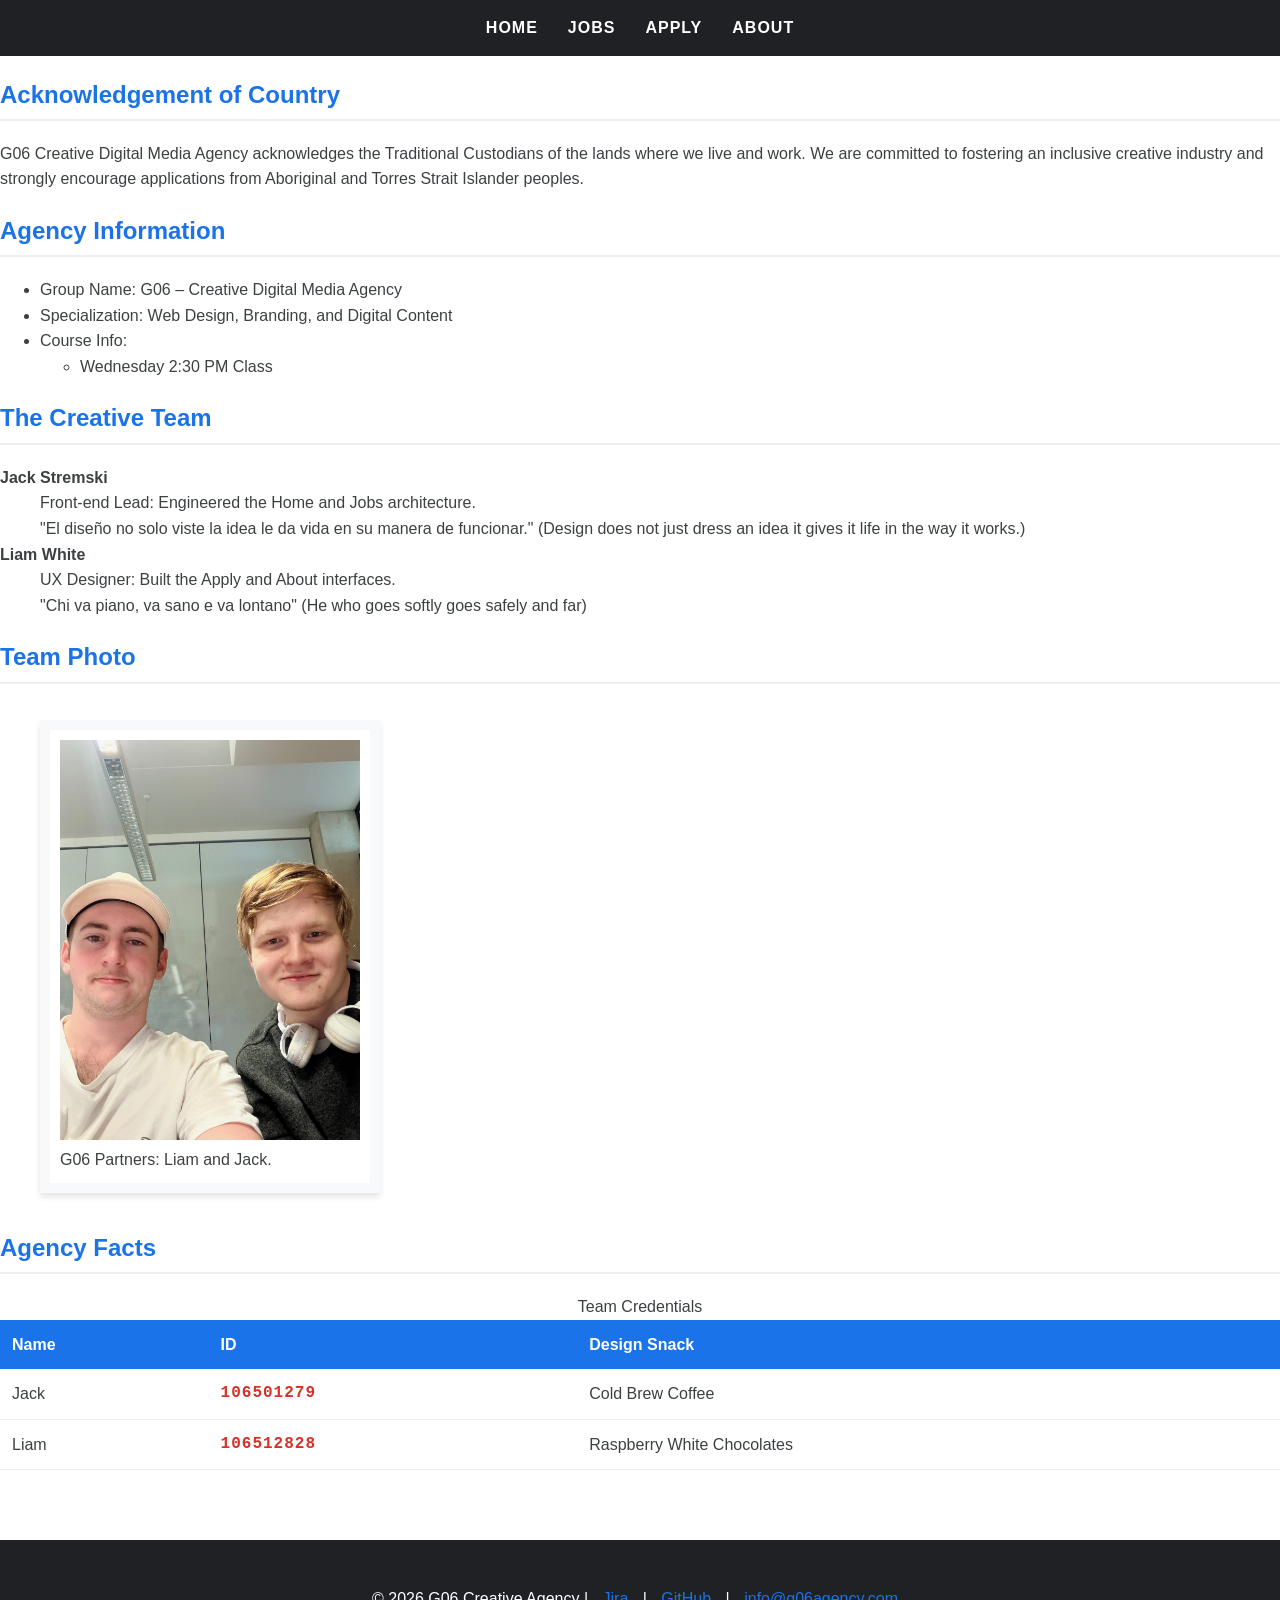
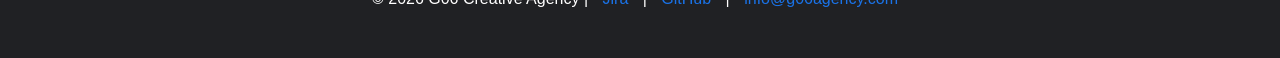
<file: about.html>
<!doctype html>
<html lang="en">
  <head>
    <meta charset="UTF-8" />
    <meta name="viewport" content="width=device-width, initial-scale=1.0" />
    <title>About Us | G06 Creative Agency</title>
    <link rel="stylesheet" href="styles.css" />
    <style>
      h2 {
        color: #1a73e8;
        border-bottom: 2px solid #eee;
        padding-bottom: 5px;
      }
    </style>
  </head>
  <body>
    <header>
      <nav>
        <ul>
          <li><a href="index.html">Home</a></li>
          <li><a href="jobs.html">Jobs</a></li>
          <li><a href="apply.html">Apply</a></li>
          <li><a href="about.html">About</a></li>
        </ul>
      </nav>
    </header>

    <main>
      <section>
        <h2 style="font-size: 1.5rem">Acknowledgement of Country</h2>
        <p>
          G06 Creative Digital Media Agency acknowledges the Traditional
          Custodians of the lands where we live and work. We are committed to
          fostering an inclusive creative industry and strongly encourage
          applications from Aboriginal and Torres Strait Islander peoples.
        </p>
      </section>

      <section>
        <h2>Agency Information</h2>
        <ul>
          <li>Group Name: G06 – Creative Digital Media Agency</li>
          <li>Specialization: Web Design, Branding, and Digital Content</li>
          <li>
            Course Info:
            <ul>
              <li>Wednesday 2:30 PM Class</li>
            </ul>
          </li>
        </ul>
      </section>

      <section>
        <h2>The Creative Team</h2>
        <dl>
          <dt><strong>Jack Stremski</strong></dt>
          <dd>Front-end Lead: Engineered the Home and Jobs architecture.</dd>
          <dd>
            "El diseño no solo viste la idea le da vida en su manera de funcionar."
            (Design does not just dress an idea it gives it life in the way it works.)
          </dd>

          <dt><strong>Liam White</strong></dt>
          <dd>UX Designer: Built the Apply and About interfaces.</dd>
          <dd>
            "Chi va piano, va sano e va lontano" (He who goes softly goes safely
            and far)
          </dd>
        </dl>
      </section>

      <section>
        <h2>Team Photo</h2>
        <figure class="team-border">
          <img src="group-photo.jpg" alt="G06 Creative Team" width="300" />
          <figcaption>G06 Partners: Liam and Jack.</figcaption>
        </figure>
      </section>

      <section>
        <h2>Agency Facts</h2>
        <table>
          <caption>
            Team Credentials
          </caption>
          <thead>
            <tr>
              <th>Name</th>
              <th>ID</th>
              <th>Design Snack</th>
            </tr>
          </thead>
          <tbody>
            <tr>
              <td>Jack</td>
              <td class="id-style">106501279</td>
              <td>Cold Brew Coffee</td>
            </tr>
            <tr>
              <td>Liam</td>
              <td class="id-style">106512828</td>
              <td>Raspberry White Chocolates</td>
            </tr>
          </tbody>
        </table>
      </section>
    </main>

    <footer>
      <p>
        &copy; 2026 G06 Creative Agency |
        <a href="https://student-team-fnet57yj.atlassian.net/jira/software/projects/KAN/boards/2?jql=">Jira</a> |
        <a href="https://github.com/grageriann/Group-Project-Assignment">GitHub</a> |
        <a href="mailto:info@g06agency.com">info@g06agency.com</a>
      </p>
    </footer>
  </body>
</html>
</file>
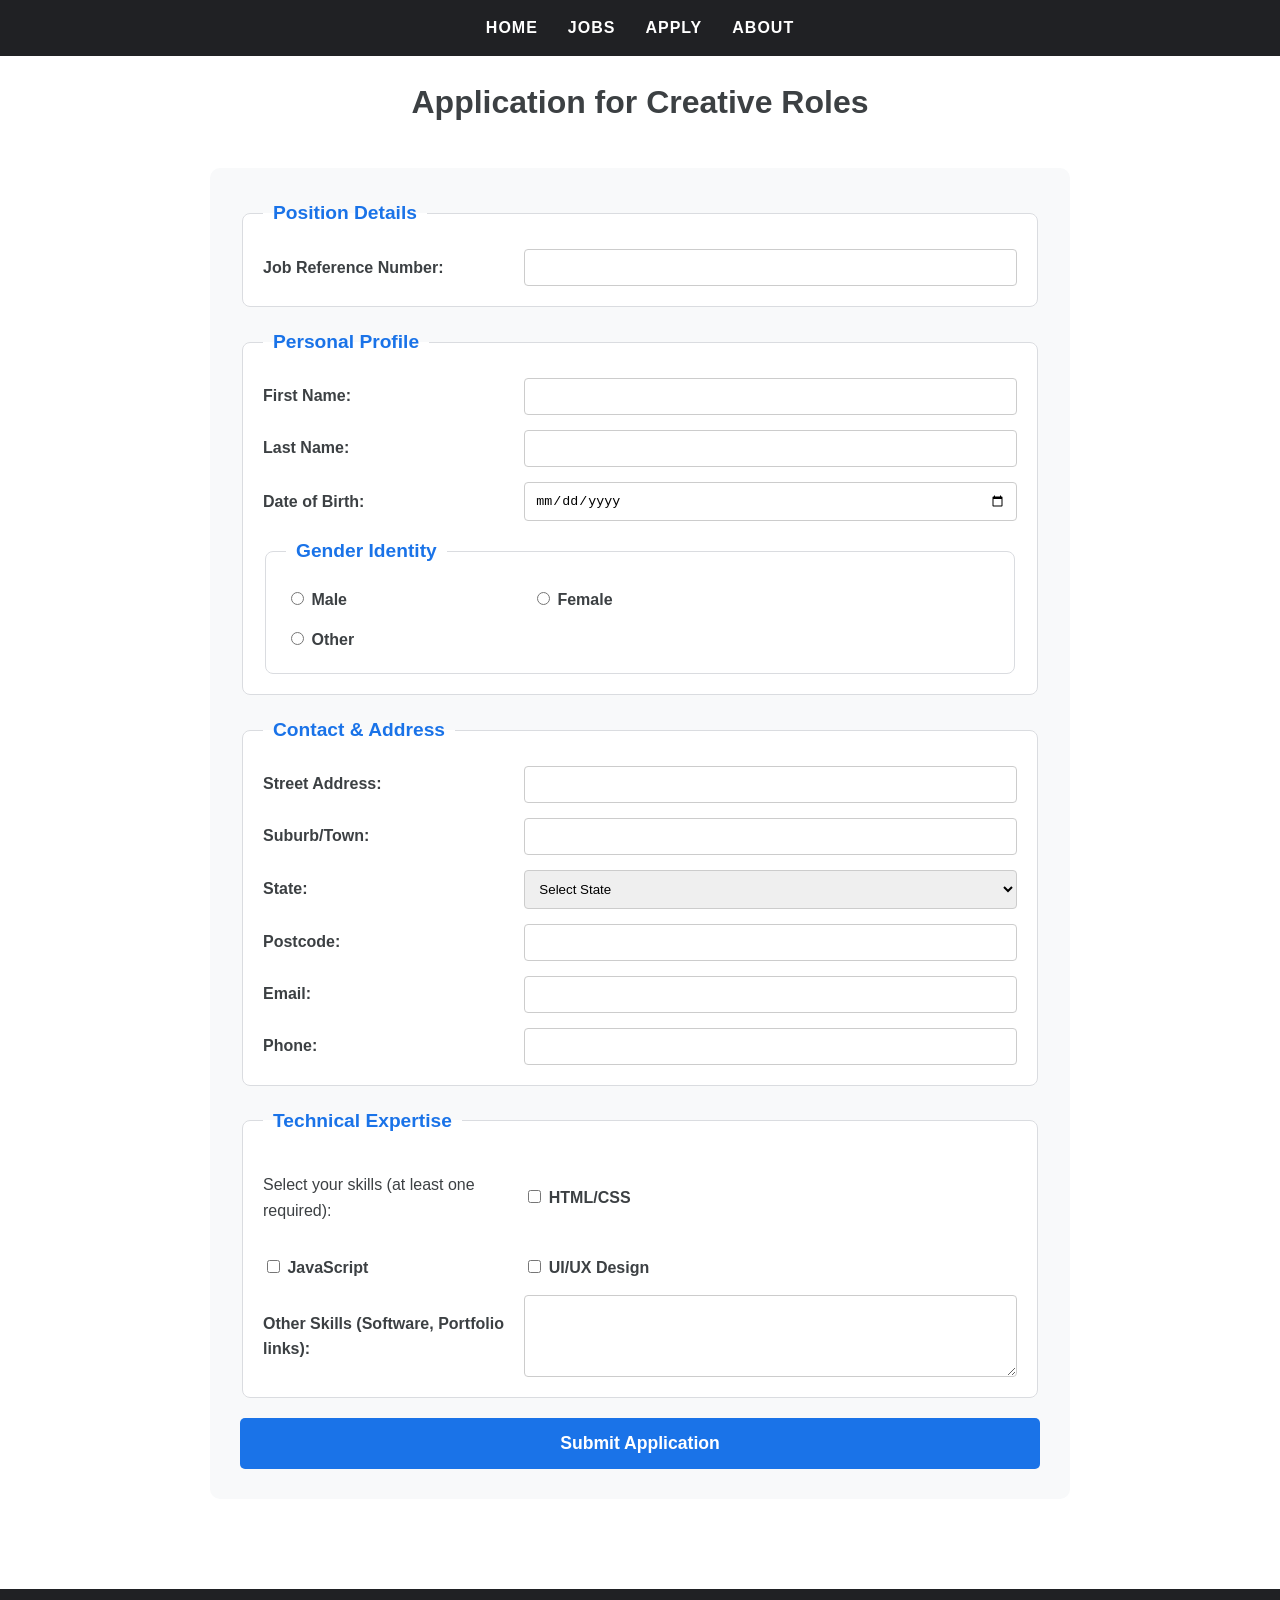
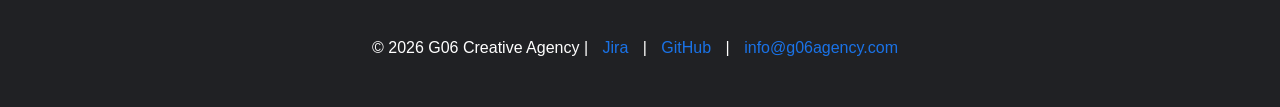
<file: apply.html>
<!doctype html>
<html lang="en">
  <head>
    <meta charset="UTF-8" />
    <meta name="viewport" content="width=device-width, initial-scale=1.0" />
    <title>Join the Team | G06 Agency</title>
    <link rel="stylesheet" href="styles.css" />
    <style>
      /* Required Embedded CSS example */
      legend {
        font-size: 1.2rem;
        color: #1a73e8;
        font-weight: bold;
      }
    </style>
  </head>
  <body>
    <header>
      <nav>
        <ul>
          <li><a href="index.html">Home</a></li>
          <li><a href="jobs.html">Jobs</a></li>
          <li><a href="apply.html">Apply</a></li>
          <li><a href="about.html">About</a></li>
        </ul>
      </nav>
    </header>

    <main>
      <h1 style="text-align: center">Application for Creative Roles</h1>

      <form
        action="https://mercury.swin.edu.au/it000000/formtest.php"
        method="post"
      >
        <fieldset>
          <legend>Position Details</legend>
          <label for="job_ref">Job Reference Number:</label>
          <input
            type="text"
            id="job_ref"
            name="job_ref"
            pattern="[A-Za-z0-9]{5}"
            required
            title="Exactly 5 alphanumeric characters"
          />
        </fieldset>

        <fieldset>
          <legend>Personal Profile</legend>
          <label for="first_name">First Name:</label>
          <input
            type="text"
            id="first_name"
            name="first_name"
            maxlength="20"
            pattern="[A-Za-z]+"
            required
          />

          <label for="last_name">Last Name:</label>
          <input
            type="text"
            id="last_name"
            name="last_name"
            maxlength="20"
            pattern="[A-Za-z]+"
            required
          />

          <label for="dob">Date of Birth:</label>
          <input type="date" id="dob" name="dob" required />

          <fieldset>
            <legend>Gender Identity</legend>
            <label
              ><input type="radio" name="gender" value="male" required />
              Male</label
            >
            <label
              ><input type="radio" name="gender" value="female" /> Female</label
            >
            <label
              ><input type="radio" name="gender" value="other" /> Other</label
            >
          </fieldset>
        </fieldset>

        <fieldset>
          <legend>Contact & Address</legend>
          <label for="street">Street Address:</label>
          <input
            type="text"
            id="street"
            name="street"
            maxlength="40"
            required
          />

          <label for="suburb">Suburb/Town:</label>
          <input
            type="text"
            id="suburb"
            name="suburb"
            maxlength="40"
            required
          />

          <label for="state">State:</label>
          <select id="state" name="state" required>
            <option value="">Select State</option>
            <option value="VIC">VIC</option>
            <option value="NSW">NSW</option>
            <option value="QLD">QLD</option>
            <option value="NT">NT</option>
            <option value="WA">WA</option>
            <option value="SA">SA</option>
            <option value="TAS">TAS</option>
            <option value="ACT">ACT</option>
          </select>

          <label for="postcode">Postcode:</label>
          <input
            type="text"
            id="postcode"
            name="postcode"
            pattern="\d{4}"
            required
            title="Exactly 4 digits"
          />

          <label for="email">Email:</label>
          <input
            type="email"
            id="email"
            name="email"
            required
            pattern="[a-z0-9._%+-]+@[a-z0-9.-]+\.[a-z]{2,}$"
            title="Please enter a valid email address (e.g. name@domain.com)"
          />

          <label for="phone">Phone:</label>
          <input
            type="tel"
            id="phone"
            name="phone"
            pattern="\d{8,12}"
            required
            title="8–12 digits"
          />
        </fieldset>

        <fieldset>
          <legend>Technical Expertise</legend>
          <p>Select your skills (at least one required):</p>
          <label
            ><input type="checkbox" name="skills[]" value="HTML" required />
            HTML/CSS</label
          >
          <label
            ><input type="checkbox" name="skills[]" value="JS" />
            JavaScript</label
          >
          <label
            ><input type="checkbox" name="skills[]" value="UX" /> UI/UX
            Design</label
          >

          <label for="other_skills"
            >Other Skills (Software, Portfolio links):</label
          >
          <textarea id="other_skills" name="other_skills" rows="4"></textarea>
        </fieldset>

        <input
          type="submit"
          value="Submit Application"
          style="
            background: #1a73e8;
            color: white;
            padding: 15px;
            border: none;
            border-radius: 5px;
            cursor: pointer;
          "
        />
      </form>
    </main>

    <footer>
      <p>
        &copy; 2026 G06 Creative Agency |
        <a href="https://student-team-fnet57yj.atlassian.net/jira/software/projects/KAN/boards/2?jql=">Jira</a> |
        <a href="https://github.com/grageriann/Group-Project-Assignment">GitHub</a> |
        <a href="mailto:info@g06agency.com">info@g06agency.com</a>
      </p>
    </footer>
  </body>
</html>
</file>
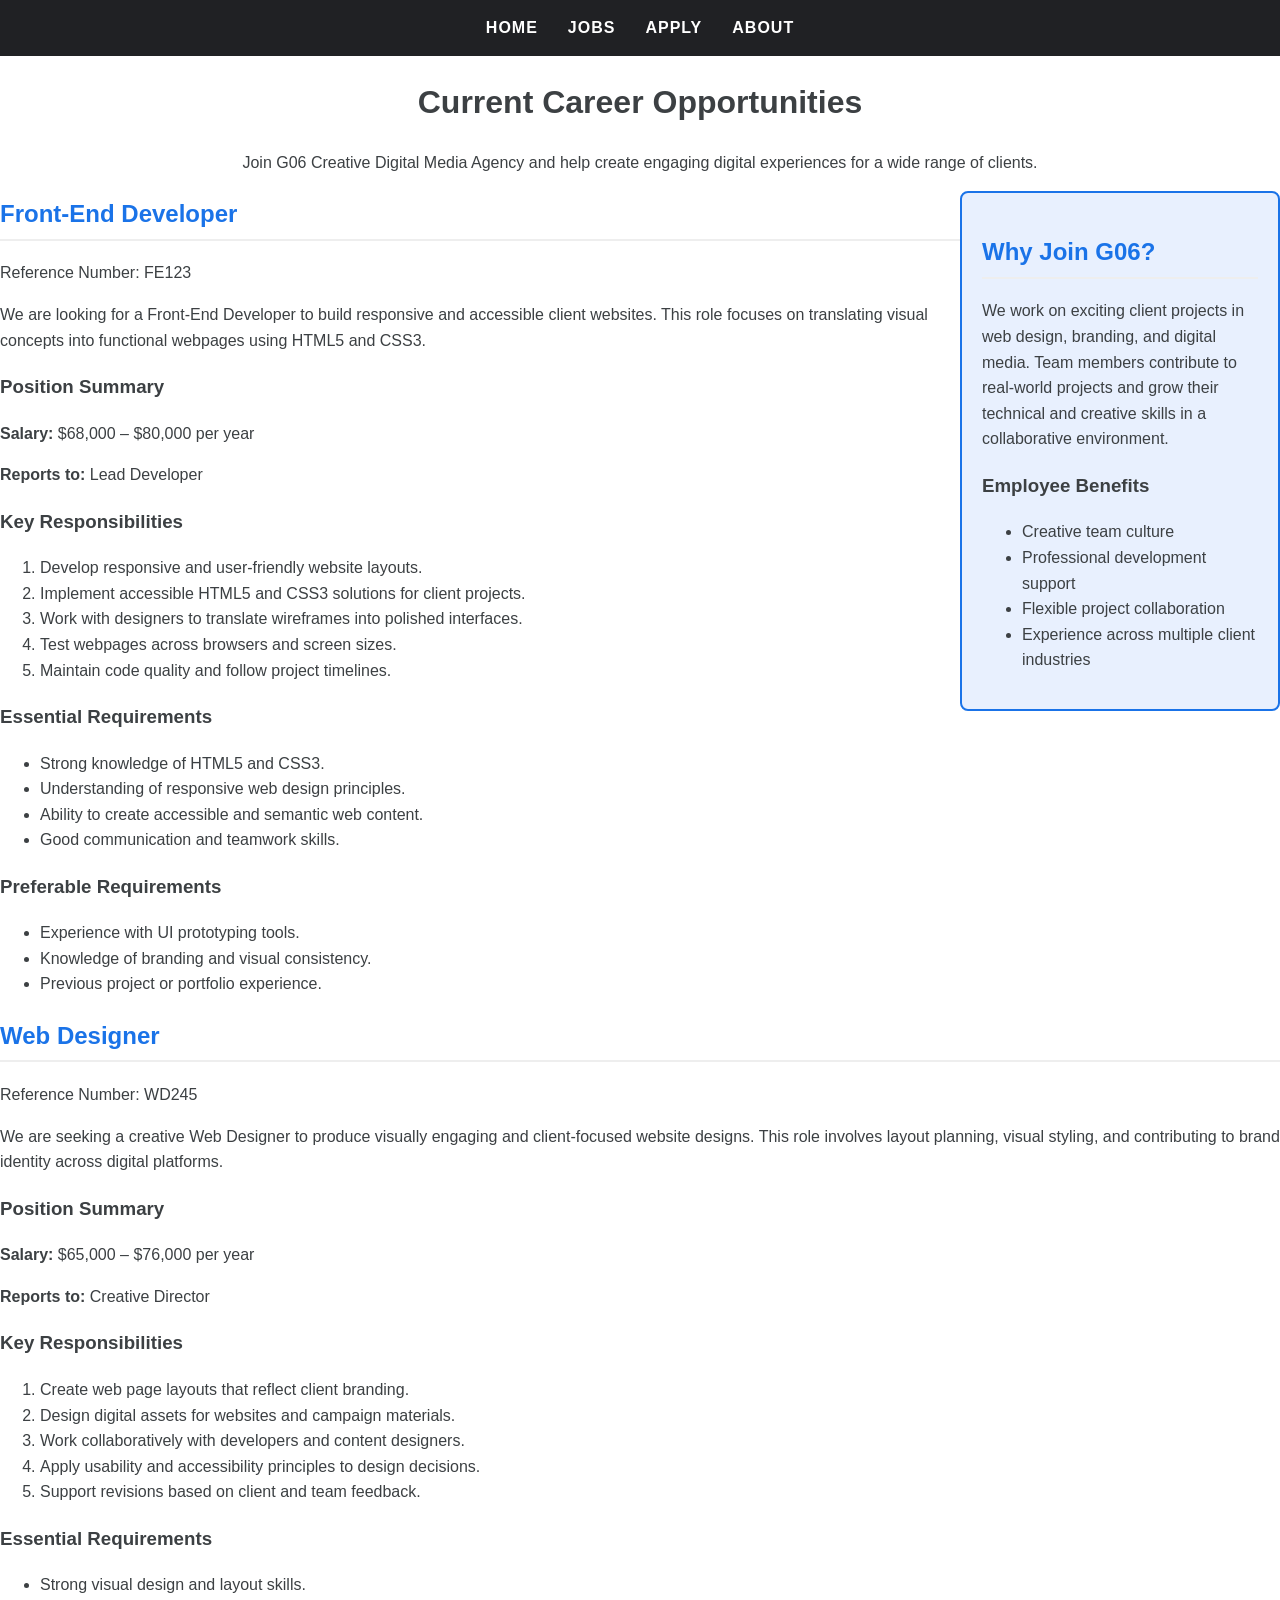
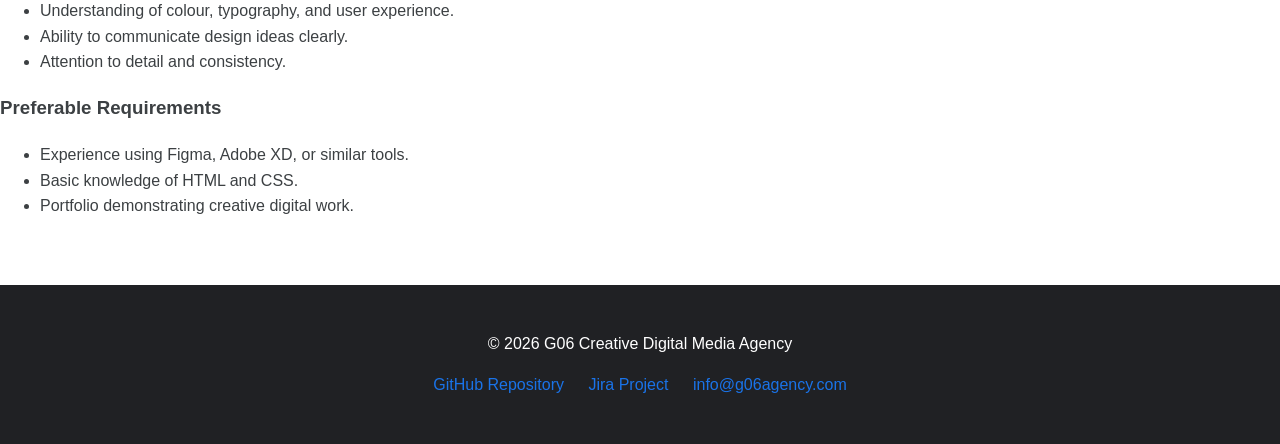
<file: jobs.html>
<!doctype html>
<html lang="en">
  <head>
    <meta charset="UTF-8">
    <meta name="viewport" content="width=device-width, initial-scale=1.0">
    <title>Jobs | G06 Creative Digital Media Agency</title>
    <link rel="stylesheet" href="styles.css">
  </head>
  <body>
    <header>
      <nav>
        <ul>
          <li><a href="index.html">Home</a></li>
          <li><a href="jobs.html">Jobs</a></li>
          <li><a href="apply.html">Apply</a></li>
          <li><a href="about.html">About</a></li>
        </ul>
      </nav>
    </header>

    <main class="jobs-container">
      <h1 style="text-align: center;">Current Career Opportunities</h1>
      <p style="text-align: center;">
        Join G06 Creative Digital Media Agency and help create engaging digital
        experiences for a wide range of clients.
      </p>

      <aside>
        <h2>Why Join G06?</h2>
        <p>
          We work on exciting client projects in web design, branding, and digital media.
          Team members contribute to real-world projects and grow their technical and
          creative skills in a collaborative environment.
        </p>
        <h3>Employee Benefits</h3>
        <ul>
          <li>Creative team culture</li>
          <li>Professional development support</li>
          <li>Flexible project collaboration</li>
          <li>Experience across multiple client industries</li>
        </ul>
      </aside>

      <section class="job-card">
        <h2>Front-End Developer</h2>
        <p class="job-meta" id="front-end-developer">Reference Number: FE123</p>
        <p>
          We are looking for a Front-End Developer to build responsive and accessible
          client websites. This role focuses on translating visual concepts into
          functional webpages using HTML5 and CSS3.
        </p>

        <section>
          <h3>Position Summary</h3>
          <p><strong>Salary:</strong> $68,000 – $80,000 per year</p>
          <p><strong>Reports to:</strong> Lead Developer</p>
        </section>

        <section>
          <h3>Key Responsibilities</h3>
          <ol>
            <li>Develop responsive and user-friendly website layouts.</li>
            <li>Implement accessible HTML5 and CSS3 solutions for client projects.</li>
            <li>Work with designers to translate wireframes into polished interfaces.</li>
            <li>Test webpages across browsers and screen sizes.</li>
            <li>Maintain code quality and follow project timelines.</li>
          </ol>
        </section>

        <section>
          <h3>Essential Requirements</h3>
          <ul>
            <li>Strong knowledge of HTML5 and CSS3.</li>
            <li>Understanding of responsive web design principles.</li>
            <li>Ability to create accessible and semantic web content.</li>
            <li>Good communication and teamwork skills.</li>
          </ul>
        </section>

        <section>
          <h3>Preferable Requirements</h3>
          <ul>
            <li>Experience with UI prototyping tools.</li>
            <li>Knowledge of branding and visual consistency.</li>
            <li>Previous project or portfolio experience.</li>
          </ul>
        </section>
      </section>

      <section class="job-card">
        <h2>Web Designer</h2>
        <p class="job-meta" id="web-designer">Reference Number: WD245</p>
        <p>
          We are seeking a creative Web Designer to produce visually engaging and
          client-focused website designs. This role involves layout planning, visual
          styling, and contributing to brand identity across digital platforms.
        </p>

        <section>
          <h3>Position Summary</h3>
          <p><strong>Salary:</strong> $65,000 – $76,000 per year</p>
          <p><strong>Reports to:</strong> Creative Director</p>
        </section>

        <section>
          <h3>Key Responsibilities</h3>
          <ol>
            <li>Create web page layouts that reflect client branding.</li>
            <li>Design digital assets for websites and campaign materials.</li>
            <li>Work collaboratively with developers and content designers.</li>
            <li>Apply usability and accessibility principles to design decisions.</li>
            <li>Support revisions based on client and team feedback.</li>
          </ol>
        </section>

        <section>
          <h3>Essential Requirements</h3>
          <ul>
            <li>Strong visual design and layout skills.</li>
            <li>Understanding of colour, typography, and user experience.</li>
            <li>Ability to communicate design ideas clearly.</li>
            <li>Attention to detail and consistency.</li>
          </ul>
        </section>

        <section>
          <h3>Preferable Requirements</h3>
          <ul>
            <li>Experience using Figma, Adobe XD, or similar tools.</li>
            <li>Basic knowledge of HTML and CSS.</li>
            <li>Portfolio demonstrating creative digital work.</li>
          </ul>
        </section>
      </section>
    </main>

    <footer>
      <p>&copy; 2026 G06 Creative Digital Media Agency</p>
      <p>
        <a href="https://github.com/grageriann/Group-Project-Assignment/tree/main" target="_blank">GitHub Repository</a>
        <a href="https://student-team-fnet57yj.atlassian.net/jira/software/projects/KAN/boards/2" target="_blank">Jira Project</a>
        <a href="mailto:jacksonstremski@icloud.com">info@g06agency.com</a>
      </p>
    </footer>
  </body>
</html>
</file>
<file: styles.css>
/* PROJECT: G06 Creative Digital Media Agency 
   FILE: styles.css
   AUTHORS: Jack Stremski & Liam White
   DESCRIPTION: Main external stylesheet for the recruitment website.
*/

/*Root Variables for Brand Consistency*/
:root {
    --primary-blue: #1a73e8;
    --dark-grey: #202124;
    --light-grey: #f8f9fa;
    --text-color: #3c4043;
    --white: #ffffff;
    --hover-blue: #e8f0fe;
}

/*  Global Elements  */
body {
    font-family: 'Segoe UI', Tahoma, Geneva, Verdana, sans-serif;
    margin: 0;
    padding: 0;
    line-height: 1.6;
    color: var(--text-color);
}

h2 {
    color: #1a73e8;
    border-bottom: 2px solid #eee;
    padding-bottom: 5px;
  }

/*  Accessibility: Focus States */
a:focus, 
input:focus, 
select:focus, 
textarea:focus {
    outline: 3px solid var(--primary-blue);
    outline-offset: 2px;
}

/*  Common Navigation Menu  */
nav ul {
    list-style-type: none;
    background-color: var(--dark-grey);
    padding: 15px;
    margin: 0;
    display: flex;
    justify-content: center;
}

nav ul li {
    margin: 0 15px;
}

nav ul li a {
    color: var(--white);
    text-decoration: none;
    font-weight: bold;
    text-transform: uppercase;
    letter-spacing: 1px;
    transition: color 0.3s ease;
}

nav ul li a:hover {
    color: var(--primary-blue);
}

/*  Index Page: Background Graphic  */
#index-body {
    background-image: linear-gradient(rgba(0, 0, 0, 0.6), rgba(255, 255, 255, 0.6)), 
                      url('agency-hero.jpg');
    background-size: cover;
    background-position: center;
    background-attachment: fixed;
}

/*  Jobs Page: Specific Requirements  */
aside {
    float: right;
    width: 25%;
    margin-left: 15px;
    padding: 20px;
    border: 2px solid var(--primary-blue);
    background-color: var(--hover-blue);
    border-radius: 8px;
    box-sizing: border-box;
}

/* Clearfix for Main content when Aside is floated */
main::after {
    content: "";
    display: table;
    clear: both;
}

/*  Apply Page: Form Grid Layout  */
form {
    display: grid;
    grid-template-columns: 1fr 2fr;
    gap: 20px;
    max-width: 800px;
    margin: 40px auto;
    padding: 30px;
    background-color: var(--light-grey);
    border-radius: 10px;
}

fieldset {
    grid-column: span 2;
    display: grid;
    grid-template-columns: 1fr 2fr;
    gap: 15px;
    border: 1px solid #dadce0;
    padding: 20px;
    border-radius: 8px;
    background-color: var(--white);
}

legend {
    font-weight: bold;
    color: var(--primary-blue);
    padding: 0 10px;
    font-size: 1.1rem;
}

label {
    align-self: center;
    font-weight: 600;
}

input[type="text"],
input[type="email"],
input[type="tel"],
input[type="date"],
select,
textarea {
    width: 100%;
    padding: 10px;
    border: 1px solid #ccc;
    border-radius: 4px;
    box-sizing: border-box;
}

input[type="submit"] {
    grid-column: span 2;
    padding: 15px;
    background-color: var(--primary-blue);
    color: white;
    border: none;
    border-radius: 5px;
    font-size: 1.1rem;
    font-weight: bold;
    cursor: pointer;
    transition: background-color 0.3s ease;
}

input[type="submit"]:hover {
    background-color: #1557b0;
}

/*  About Page: Specific Requirements  */

/* Styled Student IDs */
/* Styling for Student ids to meet rubric requirements */
.id-style {
    font-family: 'Courier New', Courier, monospace; /* Distinct font */
    font-weight: bold;
    color: #d93025; /* A distinct color like Google-red or dark red */
    letter-spacing: 1px;
}

/* Bordered Figure */
.team-border {
    border: 10px solid var(--light-grey);
    padding: 10px;
    display: inline-block;
    box-shadow: 0 4px 6px rgba(0, 0, 0, 0.1);
}

/* Styled Table */
table {
    width: 100%;
    border-collapse: collapse;
    margin: 20px 0;
}

th {
    background-color: var(--primary-blue);
    color: var(--white);
    padding: 12px;
    text-align: left;
}

td {
    border-bottom: 1px solid #eeeeee;
    padding: 12px;
}

/* Hover Effect for Table Rows */
tr:hover {
    background-color: var(--hover-blue);
    transition: background-color 0.2s ease;
}

/*  Responsive Design (Media Queries)  */
@media (max-width: 768px) { 
    /* a check on the width of the device to determine
    what style it should use.  */
    /* Stack form into a single column */
    form, 
    fieldset {
        grid-template-columns: 1fr;
    }

    fieldset {
        grid-column: span 1;
    }

    /* Stack Aside on mobile */
    aside {
        width: 100%;
        float: none;
        margin-left: 0;
        margin-bottom: 20px;
    }

    nav ul {
        flex-direction: column;
        align-items: center;
    }

    nav ul li {
        margin: 10px 0;
    }
}

/*  Footer  */
footer {
    background-color: var(--dark-grey);
    color: var(--white);
    text-align: center;
    padding: 30px 10px;
    margin-top: 50px;
}

footer a {
    color: var(--primary-blue);
    text-decoration: none;
    margin: 0 10px;
}

footer a:hover {
    text-decoration: underline;
}

/* Index Page Extras */

.hero-text {
    color: var(--white);
    text-align: center;
    padding: 40px 20px;
}

.hero-text p {
    max-width: 800px;
    margin: 0 auto 20px;
}

.hero-slogan {
    font-weight: bold;
}

.page-container {
    background-color: var(--white);
    margin: 30px auto;
    padding: 30px;
    max-width: 1100px;
    border-radius: 12px;
}

.company-logo {
    max-width: 140px;
}

.hero-image {
    width: 100%;
    max-width: 700px;
    display: block;
    margin: 20px auto;
}
</file>
